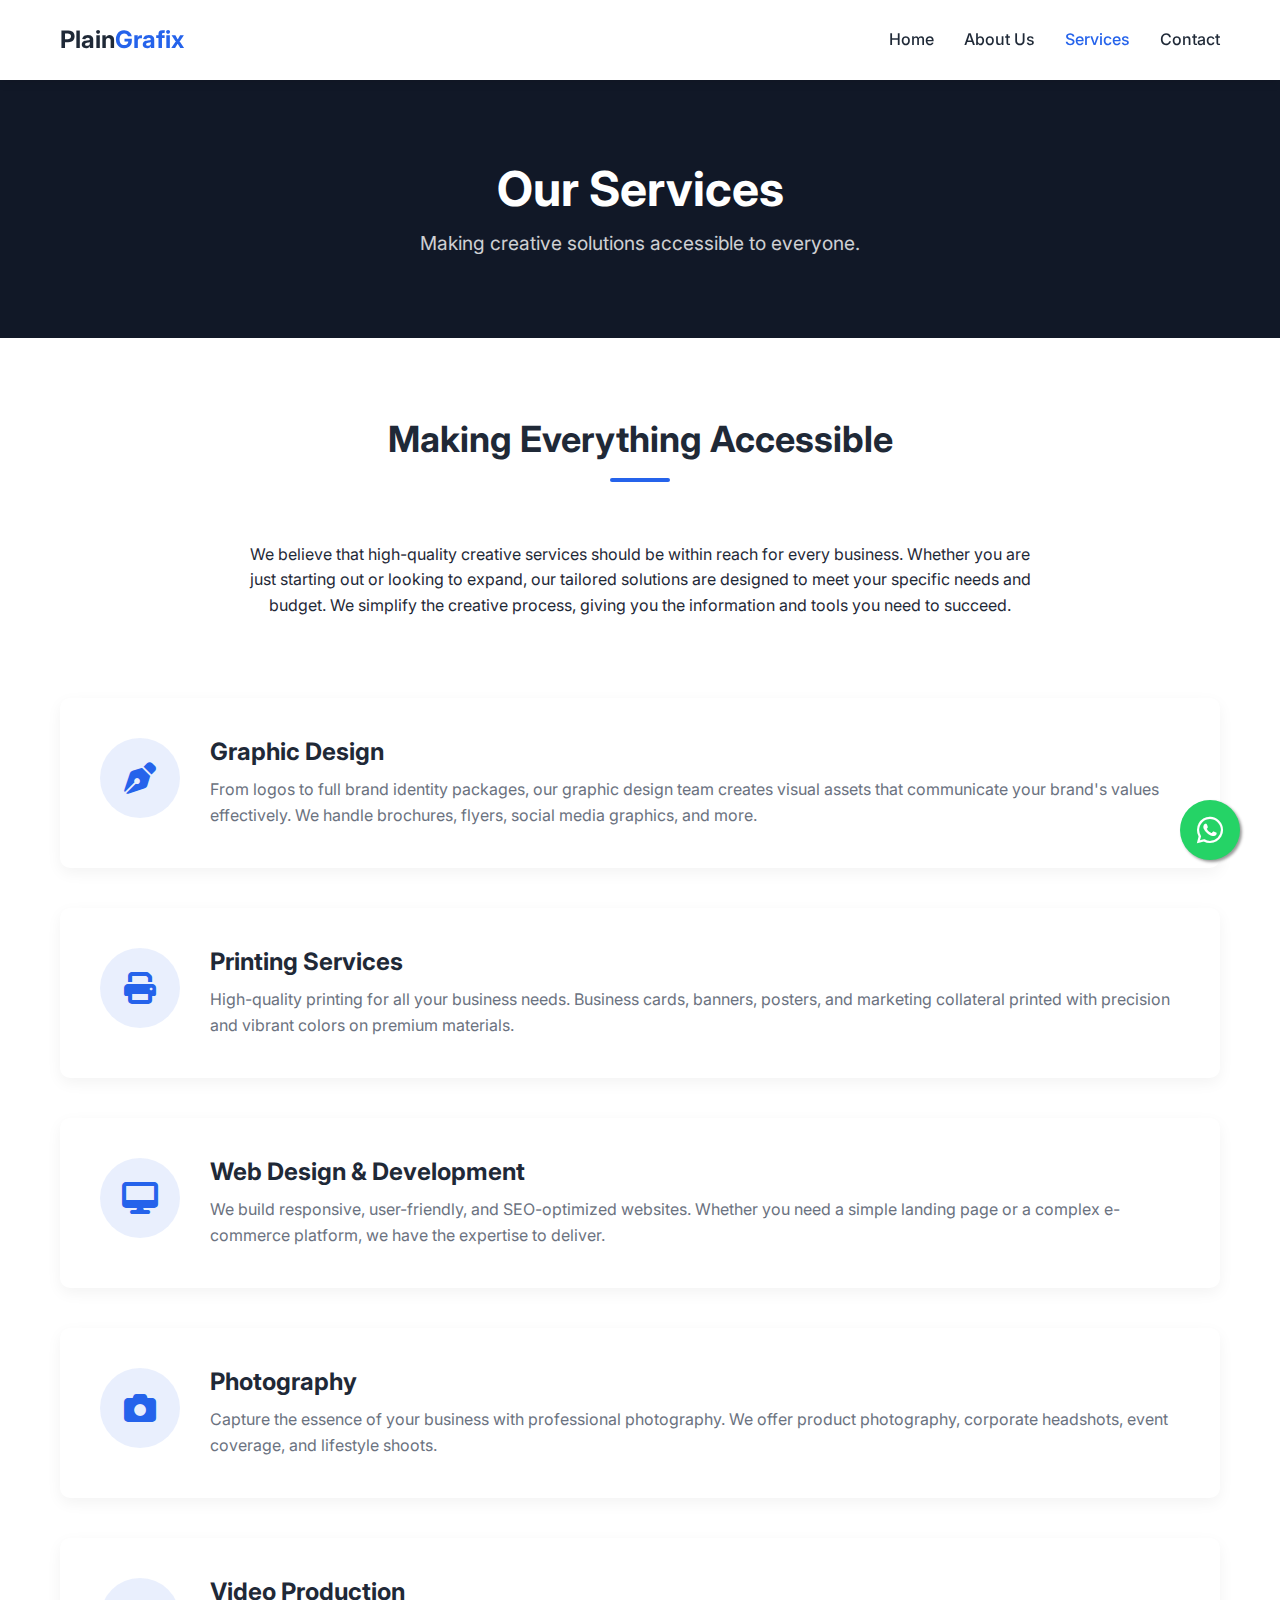
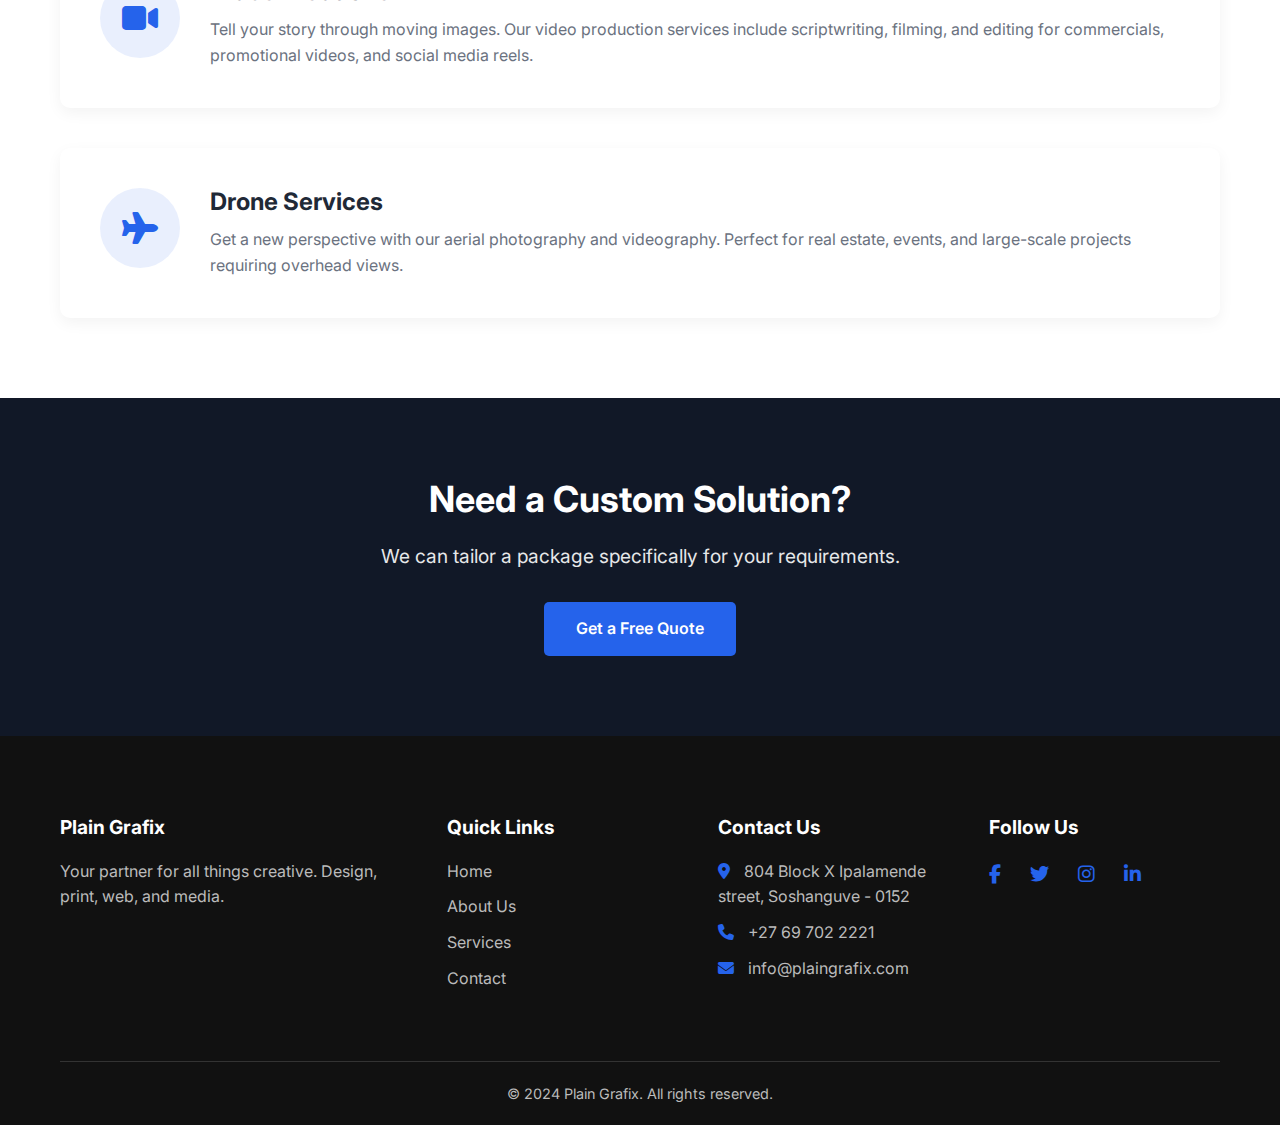
<file: services.html>
<!DOCTYPE html>
<html lang="en">
<head>
    <meta charset="UTF-8">
    <meta name="viewport" content="width=device-width, initial-scale=1.0">
    <title>Services - Plain Grafix</title>
    <link rel="preconnect" href="https://fonts.googleapis.com">
    <link rel="preconnect" href="https://fonts.gstatic.com" crossorigin>
    <link href="https://fonts.googleapis.com/css2?family=Inter:wght@300;400;600;700&display=swap" rel="stylesheet">
    <link rel="stylesheet" href="https://cdnjs.cloudflare.com/ajax/libs/font-awesome/6.4.0/css/all.min.css">
    <link rel="stylesheet" href="css/style.css">
</head>
<body>

    <!-- Header -->
    <header class="header">
        <div class="container">
            <a href="index.html" class="logo">Plain<span>Grafix</span></a>
            <nav class="navbar">
                <ul class="nav-links">
                    <li><a href="index.html">Home</a></li>
                    <li><a href="about.html">About Us</a></li>
                    <li><a href="services.html" class="active">Services</a></li>
                    <li><a href="contact.html">Contact</a></li>
                </ul>
                <div class="hamburger">
                    <i class="fas fa-bars"></i>
                </div>
            </nav>
        </div>
    </header>

    <!-- Page Header -->
    <section class="page-header">
        <div class="container">
            <h1>Our Services</h1>
            <p>Making creative solutions accessible to everyone.</p>
        </div>
    </section>

    <!-- Accessibility Intro -->
    <section class="section-padding" style="padding-bottom: 0;">
        <div class="container">
            <div class="content-narrow text-center">
                <h2 class="section-title">Making Everything Accessible</h2>
                <p>We believe that high-quality creative services should be within reach for every business. Whether you are just starting out or looking to expand, our tailored solutions are designed to meet your specific needs and budget. We simplify the creative process, giving you the information and tools you need to succeed.</p>
            </div>
        </div>
    </section>

    <!-- Services Grid -->
    <section class="services-full section-padding">
        <div class="container">
            <div class="services-grid-large">
                <!-- Graphic Design -->
                <div class="service-item-large" id="graphic-design">
                    <div class="service-icon">
                        <i class="fas fa-pen-nib"></i>
                    </div>
                    <div class="service-details">
                        <h3>Graphic Design</h3>
                        <p>From logos to full brand identity packages, our graphic design team creates visual assets that communicate your brand's values effectively. We handle brochures, flyers, social media graphics, and more.</p>
                    </div>
                </div>

                <!-- Printing -->
                <div class="service-item-large" id="printing">
                    <div class="service-icon">
                        <i class="fas fa-print"></i>
                    </div>
                    <div class="service-details">
                        <h3>Printing Services</h3>
                        <p>High-quality printing for all your business needs. Business cards, banners, posters, and marketing collateral printed with precision and vibrant colors on premium materials.</p>
                    </div>
                </div>

                <!-- Web Design -->
                <div class="service-item-large" id="web-design">
                    <div class="service-icon">
                        <i class="fas fa-desktop"></i>
                    </div>
                    <div class="service-details">
                        <h3>Web Design & Development</h3>
                        <p>We build responsive, user-friendly, and SEO-optimized websites. Whether you need a simple landing page or a complex e-commerce platform, we have the expertise to deliver.</p>
                    </div>
                </div>

                <!-- Photography -->
                <div class="service-item-large" id="photography">
                    <div class="service-icon">
                        <i class="fas fa-camera"></i>
                    </div>
                    <div class="service-details">
                        <h3>Photography</h3>
                        <p>Capture the essence of your business with professional photography. We offer product photography, corporate headshots, event coverage, and lifestyle shoots.</p>
                    </div>
                </div>

                <!-- Video Production -->
                <div class="service-item-large" id="video-production">
                    <div class="service-icon">
                        <i class="fas fa-video"></i>
                    </div>
                    <div class="service-details">
                        <h3>Video Production</h3>
                        <p>Tell your story through moving images. Our video production services include scriptwriting, filming, and editing for commercials, promotional videos, and social media reels.</p>
                    </div>
                </div>

                <!-- Drone Services -->
                <div class="service-item-large" id="drone-services">
                    <div class="service-icon">
                        <i class="fas fa-plane"></i>
                    </div>
                    <div class="service-details">
                        <h3>Drone Services</h3>
                        <p>Get a new perspective with our aerial photography and videography. Perfect for real estate, events, and large-scale projects requiring overhead views.</p>
                    </div>
                </div>
            </div>
        </div>
    </section>

    <!-- Call to Action -->
    <section class="cta section-padding bg-dark">
        <div class="container">
            <h2>Need a Custom Solution?</h2>
            <p>We can tailor a package specifically for your requirements.</p>
            <a href="contact.html" class="btn btn-primary">Get a Free Quote</a>
        </div>
    </section>

    <!-- Footer -->
    <footer class="footer">
        <div class="container">
            <div class="footer-grid">
                <div class="footer-col">
                    <h3>Plain Grafix</h3>
                    <p>Your partner for all things creative. Design, print, web, and media.</p>
                </div>
                <div class="footer-col">
                    <h3>Quick Links</h3>
                    <ul>
                        <li><a href="index.html">Home</a></li>
                        <li><a href="about.html">About Us</a></li>
                        <li><a href="services.html">Services</a></li>
                        <li><a href="contact.html">Contact</a></li>
                    </ul>
                </div>
                <div class="footer-col">
                    <h3>Contact Us</h3>
                    <ul>
                        <li><i class="fas fa-map-marker-alt"></i> 804 Block X Ipalamende street, Soshanguve - 0152</li>
                        <li><i class="fas fa-phone"></i> +27 69 702 2221</li>
                        <li><i class="fas fa-envelope"></i> info@plaingrafix.com</li>
                    </ul>
                </div>
                <div class="footer-col">
                    <h3>Follow Us</h3>
                    <div class="social-links">
                        <a href="#"><i class="fab fa-facebook-f"></i></a>
                        <a href="#"><i class="fab fa-twitter"></i></a>
                        <a href="#"><i class="fab fa-instagram"></i></a>
                        <a href="#"><i class="fab fa-linkedin-in"></i></a>
                    </div>
                </div>
            </div>
            <div class="footer-bottom">
                <p>&copy; 2024 Plain Grafix. All rights reserved.</p>
            </div>
        </div>
    </footer>

    <a href="https://wa.me/2769702221" class="whatsapp-float" target="_blank">
        <i class="fab fa-whatsapp"></i>
    </a>
    <script src="js/script.js"></script>
</body>
</html>
</file>
<file: css/style.css>
/* Global Styles */
:root {
    --primary-color: #2563eb;
    --secondary-color: #1e40af;
    --text-color: #1f2937;
    --light-text: #6b7280;
    --bg-color: #ffffff;
    --light-bg: #f3f4f6;
    --dark-bg: #111827;
    --white: #ffffff;
    --max-width: 1200px;
    --header-height: 80px;
    --transition: all 0.3s ease;
}

* {
    margin: 0;
    padding: 0;
    box-sizing: border-box;
}

body {
    font-family: 'Inter', sans-serif;
    color: var(--text-color);
    background-color: var(--bg-color);
    line-height: 1.6;
}

a {
    text-decoration: none;
    color: inherit;
    transition: var(--transition);
}

ul {
    list-style: none;
}

img {
    max-width: 100%;
    height: auto;
    display: block;
}

/* Utilities */
.container {
    max-width: var(--max-width);
    margin: 0 auto;
    padding: 0 20px;
}

.content-narrow {
    max-width: 800px;
    margin: 0 auto;
}

.section-padding {
    padding: 80px 0;
}

.bg-light {
    background-color: var(--light-bg);
}

.bg-dark {
    background-color: var(--dark-bg);
    color: var(--white);
}

.text-center {
    text-align: center;
}

/* Typography */
h1, h2, h3, h4, h5, h6 {
    font-weight: 700;
    line-height: 1.2;
    margin-bottom: 1rem;
}

h1 {
    font-size: 3rem;
}

h2 {
    font-size: 2.25rem;
}

h3 {
    font-size: 1.5rem;
}

.section-title {
    text-align: center;
    margin-bottom: 60px;
    position: relative;
    padding-bottom: 20px;
}

.section-title::after {
    content: '';
    position: absolute;
    bottom: 0;
    left: 50%;
    transform: translateX(-50%);
    width: 60px;
    height: 4px;
    background-color: var(--primary-color);
    border-radius: 2px;
}

/* Buttons */
.btn {
    display: inline-block;
    padding: 12px 30px;
    border-radius: 5px;
    font-weight: 600;
    cursor: pointer;
    border: 2px solid transparent;
}

.btn-primary {
    background-color: var(--primary-color);
    color: var(--white);
}

.btn-primary:hover {
    background-color: var(--secondary-color);
}

.btn-secondary {
    background-color: transparent;
    border-color: var(--primary-color);
    color: var(--primary-color);
}

.btn-secondary:hover {
    background-color: var(--primary-color);
    color: var(--white);
}

.btn-outline {
    background-color: transparent;
    border-color: var(--text-color);
    color: var(--text-color);
}

.btn-outline:hover {
    background-color: var(--text-color);
    color: var(--white);
}

.btn-outline-light {
    background-color: transparent;
    border-color: var(--white);
    color: var(--white);
}

.btn-outline-light:hover {
    background-color: var(--white);
    color: var(--primary-color);
}

.btn-block {
    display: block;
    width: 100%;
}

/* Header */
.header {
    height: var(--header-height);
    background-color: var(--white);
    box-shadow: 0 2px 10px rgba(0,0,0,0.1);
    position: sticky;
    top: 0;
    z-index: 1000;
    display: flex;
    align-items: center;
}

.header .container {
    display: flex;
    justify-content: space-between;
    align-items: center;
    width: 100%;
}

.logo {
    font-size: 1.5rem;
    font-weight: 700;
    color: var(--text-color);
}

.logo span {
    color: var(--primary-color);
}

.navbar {
    display: flex;
    align-items: center;
}

.nav-links {
    display: flex;
    gap: 30px;
}

.nav-links a {
    font-weight: 500;
    color: var(--text-color);
}

.nav-links a:hover,
.nav-links a.active {
    color: var(--primary-color);
}

.hamburger {
    display: none;
    font-size: 1.5rem;
    cursor: pointer;
    color: var(--text-color);
}

/* Hero Section */
.hero {
    background: linear-gradient(rgba(0,0,0,0.7), rgba(0,0,0,0.7));
    height: calc(100vh - var(--header-height));
    min-height: 500px;
    display: flex;
    align-items: center;
    color: var(--white);
    text-align: center;
}

.hero-content {
    max-width: 800px;
    margin: 0 auto;
}

.hero-icon {
    font-size: 3.5rem;
    margin-bottom: 15px;
    color: var(--white);
}

.hero-content h1 {
    font-size: 3.5rem;
    margin-bottom: 20px;
}

.hero-content p {
    font-size: 1.25rem;
    margin-bottom: 30px;
    opacity: 0.9;
}

.hero-buttons {
    display: flex;
    justify-content: center;
    gap: 20px;
    flex-wrap: wrap;
}

.learn-more-link {
    display: inline-block;
    margin-top: 15px;
    color: var(--primary-color);
    font-weight: 600;
    font-size: 0.95rem;
}

.learn-more-link:hover {
    color: var(--secondary-color);
}

.learn-more-link i {
    margin-left: 5px;
    font-size: 0.8rem;
    color: inherit !important;
    margin-bottom: 0 !important;
}

/* Page Header */
.page-header {
    background-color: var(--dark-bg);
    color: var(--white);
    padding: 80px 0;
    text-align: center;
}

.page-header h1 {
    font-size: 3rem;
    margin-bottom: 10px;
}

.page-header p {
    font-size: 1.2rem;
    opacity: 0.8;
}

/* Services Preview */
.services-grid {
    display: grid;
    grid-template-columns: repeat(auto-fit, minmax(300px, 1fr));
    gap: 30px;
    margin-bottom: 50px;
}

.service-card {
    background: var(--white);
    padding: 30px;
    border-radius: 10px;
    box-shadow: 0 5px 15px rgba(0,0,0,0.05);
    text-align: center;
    transition: var(--transition);
    border: 1px solid #eee;
}

.service-card:hover {
    transform: translateY(-5px);
    box-shadow: 0 10px 25px rgba(0,0,0,0.1);
}

.service-card i {
    font-size: 3rem;
    color: var(--primary-color);
    margin-bottom: 20px;
}

.service-card h3 {
    margin-bottom: 15px;
}

.service-card p {
    color: var(--light-text);
}

/* Services Full Page */
.services-grid-large {
    display: grid;
    gap: 40px;
}

.service-item-large {
    display: flex;
    align-items: flex-start;
    gap: 30px;
    background: var(--white);
    padding: 40px;
    border-radius: 10px;
    box-shadow: 0 5px 15px rgba(0,0,0,0.05);
}

.service-item-large .service-icon {
    flex-shrink: 0;
    width: 80px;
    height: 80px;
    background-color: rgba(37, 99, 235, 0.1);
    border-radius: 50%;
    display: flex;
    align-items: center;
    justify-content: center;
}

.service-item-large .service-icon i {
    font-size: 2rem;
    color: var(--primary-color);
}

.service-item-large h3 {
    margin-bottom: 10px;
}

.service-item-large p {
    color: var(--light-text);
}

/* About Section */
.about-grid {
    display: grid;
    grid-template-columns: 1fr 1fr;
    gap: 60px;
    align-items: center;
}

.about-img img {
    border-radius: 10px;
    box-shadow: 0 10px 30px rgba(0,0,0,0.1);
}

.about-info h2 {
    color: var(--text-color);
    margin-bottom: 20px;
    margin-top: 30px;
}

.about-info h2:first-child {
    margin-top: 0;
}

.about-info p {
    color: var(--light-text);
    margin-bottom: 20px;
}

/* Features / Why Choose Us */
.features-grid {
    display: grid;
    grid-template-columns: repeat(auto-fit, minmax(250px, 1fr));
    gap: 30px;
}

.feature-item {
    text-align: center;
    padding: 20px;
}

.feature-item i {
    font-size: 2.5rem;
    color: var(--primary-color);
    margin-bottom: 20px;
}

/* Contact Section */
.contact-wrapper {
    display: grid;
    grid-template-columns: 1fr 1.5fr;
    gap: 50px;
    background: var(--white);
    border-radius: 10px;
    box-shadow: 0 10px 30px rgba(0,0,0,0.05);
    overflow: hidden;
    padding: 50px;
}

.contact-info {
    padding-right: 30px;
}

.info-item {
    display: flex;
    align-items: flex-start;
    margin-bottom: 30px;
}

.info-item i {
    font-size: 1.5rem;
    color: var(--primary-color);
    margin-right: 20px;
    margin-top: 5px;
}

.info-item h3 {
    font-size: 1.1rem;
    margin-bottom: 5px;
}

.info-item p {
    color: var(--light-text);
    font-size: 0.95rem;
}

.social-links-big {
    margin-top: 40px;
}

.social-links-big a {
    display: inline-flex;
    align-items: center;
    justify-content: center;
    width: 40px;
    height: 40px;
    background-color: var(--light-bg);
    color: var(--primary-color);
    border-radius: 50%;
    margin-right: 15px;
    font-size: 1.2rem;
}

.social-links-big a:hover {
    background-color: var(--primary-color);
    color: var(--white);
}

/* Form */
.form-group {
    margin-bottom: 20px;
}

.form-group label {
    display: block;
    margin-bottom: 8px;
    font-weight: 500;
}

.form-group input,
.form-group textarea,
.form-group select {
    width: 100%;
    padding: 12px;
    border: 1px solid #ddd;
    border-radius: 5px;
    font-family: inherit;
    font-size: 1rem;
    transition: var(--transition);
}

.form-group input:focus,
.form-group textarea:focus,
.form-group select:focus {
    outline: none;
    border-color: var(--primary-color);
    box-shadow: 0 0 0 3px rgba(37, 99, 235, 0.1);
}

/* CTA */
.cta {
    background-color: var(--primary-color);
    color: var(--white);
    text-align: center;
}

.cta h2 {
    margin-bottom: 20px;
}

.cta p {
    margin-bottom: 30px;
    font-size: 1.2rem;
    opacity: 0.9;
}

.cta .btn {
    background-color: var(--white);
    color: var(--primary-color);
}

.cta .btn:hover {
    background-color: var(--dark-bg);
    color: var(--white);
}

.cta.bg-dark {
    background-color: var(--dark-bg);
}

.cta.bg-dark .btn {
    background-color: var(--primary-color);
    color: var(--white);
}

/* Footer */
.footer {
    background-color: #111;
    color: #bbb;
    padding: 80px 0 20px;
}

.footer-grid {
    display: grid;
    grid-template-columns: 1.5fr 1fr 1fr 1fr;
    gap: 40px;
    margin-bottom: 60px;
}

.footer h3 {
    color: var(--white);
    margin-bottom: 20px;
    font-size: 1.2rem;
}

.footer-col ul li {
    margin-bottom: 10px;
}

.footer-col ul li a:hover {
    color: var(--primary-color);
}

.footer-col i {
    margin-right: 10px;
    color: var(--primary-color);
}

.social-links a {
    color: #bbb;
    margin-right: 15px;
    font-size: 1.2rem;
}

.social-links a:hover {
    color: var(--primary-color);
}

.footer-bottom {
    border-top: 1px solid #333;
    padding-top: 20px;
    text-align: center;
    font-size: 0.9rem;
}

/* Floating WhatsApp Button */
.whatsapp-float {
    position: fixed;
    width: 60px;
    height: 60px;
    bottom: 40px;
    right: 40px;
    background-color: #25d366;
    color: #FFF;
    border-radius: 50px;
    text-align: center;
    font-size: 30px;
    box-shadow: 2px 2px 3px #999;
    z-index: 10000;
    display: flex;
    align-items: center;
    justify-content: center;
    transition: all 0.3s ease;
}

.whatsapp-float:hover {
    background-color: #128c7e;
    color: #FFF;
    transform: scale(1.1);
}

.whatsapp-float i {
    margin-top: 0;
}

.growth-bars {
    margin-top: 30px;
    display: grid;
    gap: 16px;
}

.growth-bar {
    display: grid;
    grid-template-columns: 100px 1fr;
    align-items: center;
    gap: 16px;
}

.growth-label {
    font-weight: 600;
    color: var(--text-color);
}

.growth-track {
    height: 12px;
    background-color: #e5e7eb;
    border-radius: 999px;
    overflow: hidden;
    box-shadow: inset 0 1px 2px rgba(0,0,0,0.08);
}

.growth-progress {
    height: 100%;
    background: linear-gradient(90deg, var(--primary-color), var(--secondary-color));
    transform: scaleX(0);
    transform-origin: left;
    animation: pgxBarIn 1s ease forwards;
}

.growth-bar:nth-child(1) .growth-progress { animation-delay: .05s; }
.growth-bar:nth-child(2) .growth-progress { animation-delay: .15s; }
.growth-bar:nth-child(3) .growth-progress { animation-delay: .25s; }
.growth-bar:nth-child(4) .growth-progress { animation-delay: .35s; }
.growth-bar:nth-child(5) .growth-progress { animation-delay: .45s; }

@keyframes pgxBarIn {
    to { transform: scaleX(1); }
}

@media (max-width: 576px) {
    .growth-bar { grid-template-columns: 80px 1fr; }
}

/* Responsive */
@media (max-width: 992px) {
    .about-grid {
        grid-template-columns: 1fr;
        gap: 40px;
    }
    
    .contact-wrapper {
        grid-template-columns: 1fr;
    }
    
    .footer-grid {
        grid-template-columns: 1fr 1fr;
    }
}

@media (max-width: 768px) {
    h1 {
        font-size: 2.5rem;
    }
    
    .hamburger {
        display: block;
    }
    
    .nav-links {
        position: fixed;
        top: var(--header-height);
        right: -100%;
        background-color: var(--white);
        width: 80%;
        height: calc(100vh - var(--header-height));
        flex-direction: column;
        align-items: center;
        justify-content: center;
        box-shadow: -5px 0 15px rgba(0,0,0,0.1);
        transition: var(--transition);
    }
    
    .nav-links.active {
        right: 0;
    }
    
    .hero-content h1 {
        font-size: 2.5rem;
    }
    
    .service-item-large {
        flex-direction: column;
        text-align: center;
    }
    
    .service-item-large .service-icon {
        margin: 0 auto 20px;
    }
}

@media (max-width: 576px) {
    .footer-grid {
        grid-template-columns: 1fr;
    }
    
    .hero-content h1 {
        font-size: 2rem;
    }
    
    .container {
        padding: 0 15px;
    }

    .whatsapp-float {
        width: 50px;
        height: 50px;
        bottom: 20px;
        right: 20px;
        font-size: 25px;
    }
}
</file>
